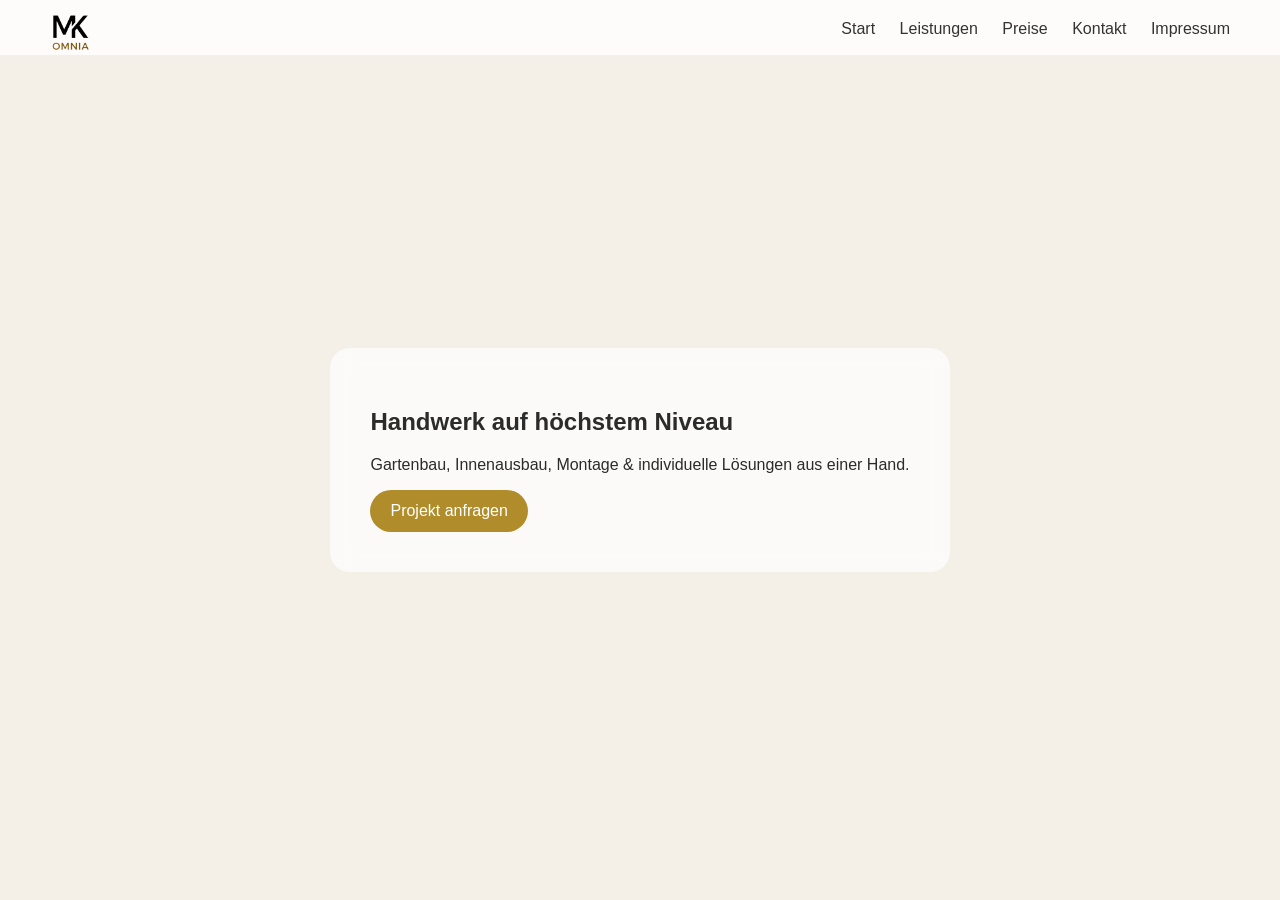
<file: index.html>
<!DOCTYPE html>
<html lang="de">
<head>
<meta charset="UTF-8">
<meta name="viewport" content="width=device-width, initial-scale=1.0">
<title>MK Omnia</title>
<link rel="stylesheet" href="style.css">
</head>

<body>

<header>

    <img src='logo.png' class='logo'>


  <nav>
    <a href="index.html">Start</a>
    <a href="leistungen.html">Leistungen</a>
    <a href="preise.html">Preise</a>
    <a href="kontakt.html">Kontakt</a>
    <a href="impressum.html">Impressum</a>
  </nav>
</header>

<section class="hero">
  <div class="hero-card">
    <h1>Handwerk auf höchstem Niveau</h1>
    <p>Gartenbau, Innenausbau, Montage & individuelle Lösungen aus einer Hand.</p>
    <a href="kontakt.html" class="btn">Projekt anfragen</a>
  </div>
</section>

</body>
</html>
</file>
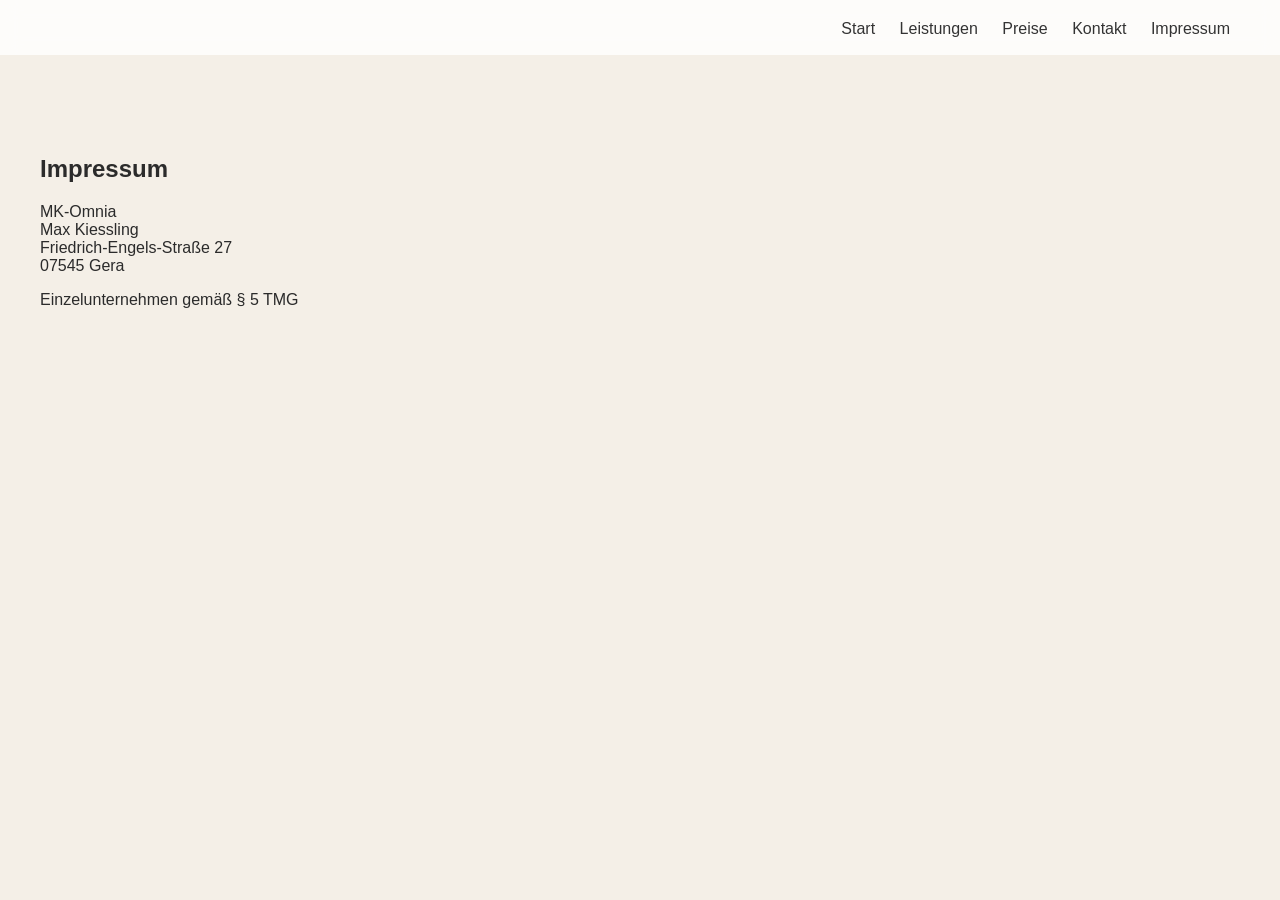
<file: impressum.html>
<!DOCTYPE html>
<html lang="de">
<head>
<meta charset="UTF-8">
<meta name="viewport" content="width=device-width, initial-scale=1.0">
<title>Impressum - MK Omnia</title>
<link rel="stylesheet" href="style.css">
</head>

<body>

<header>
  <div class="logo">MK Omnia</div>
  <nav>
    <a href="index.html">Start</a>
    <a href="leistungen.html">Leistungen</a>
    <a href="preise.html">Preise</a>
    <a href="kontakt.html">Kontakt</a>
    <a href="impressum.html">Impressum</a>
  </nav>
</header>

<section class="page">
  <h1>Impressum</h1>

  <p>
  MK-Omnia<br>
  Max Kiessling<br>
  Friedrich-Engels-Straße 27<br>
  07545 Gera
  </p>

  <p>
  Einzelunternehmen gemäß § 5 TMG
  </p>
</section>

</body>
</html>
</file>
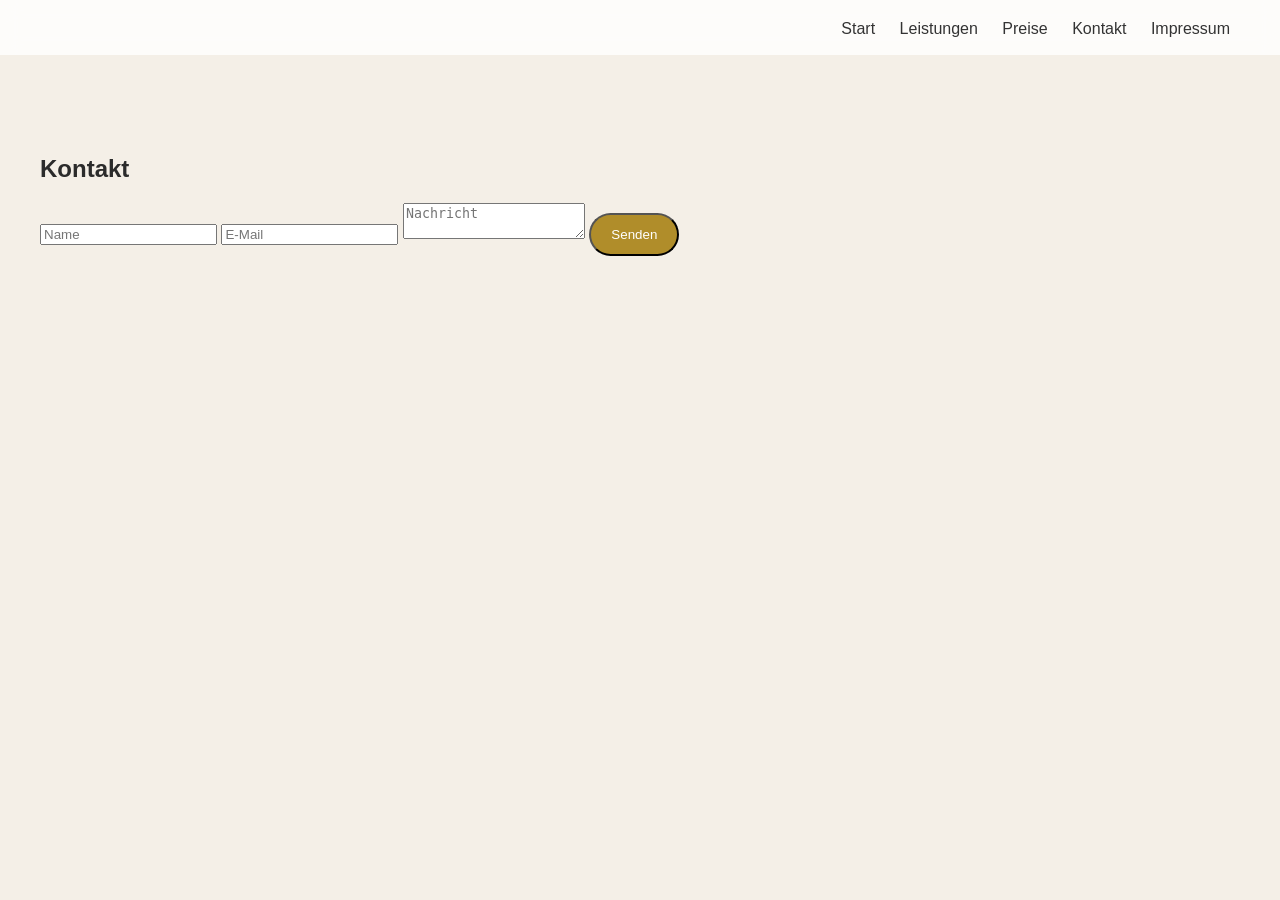
<file: kontakt.html>
<!DOCTYPE html>
<html lang="de">
<head>
<meta charset="UTF-8">
<meta name="viewport" content="width=device-width, initial-scale=1.0">
<title>Kontakt - MK Omnia</title>
<link rel="stylesheet" href="style.css">
</head>

<body>

<header>
  <div class="logo">MK Omnia</div>
  <nav>
    <a href="index.html">Start</a>
    <a href="leistungen.html">Leistungen</a>
    <a href="preise.html">Preise</a>
    <a href="kontakt.html">Kontakt</a>
    <a href="impressum.html">Impressum</a>
  </nav>
</header>

<section class="page">
  <h1>Kontakt</h1>

  <form>
    <input placeholder="Name">
    <input placeholder="E-Mail">
    <textarea placeholder="Nachricht"></textarea>
    <button class="btn">Senden</button>
  </form>
</section>

</body>
</html>
</file>
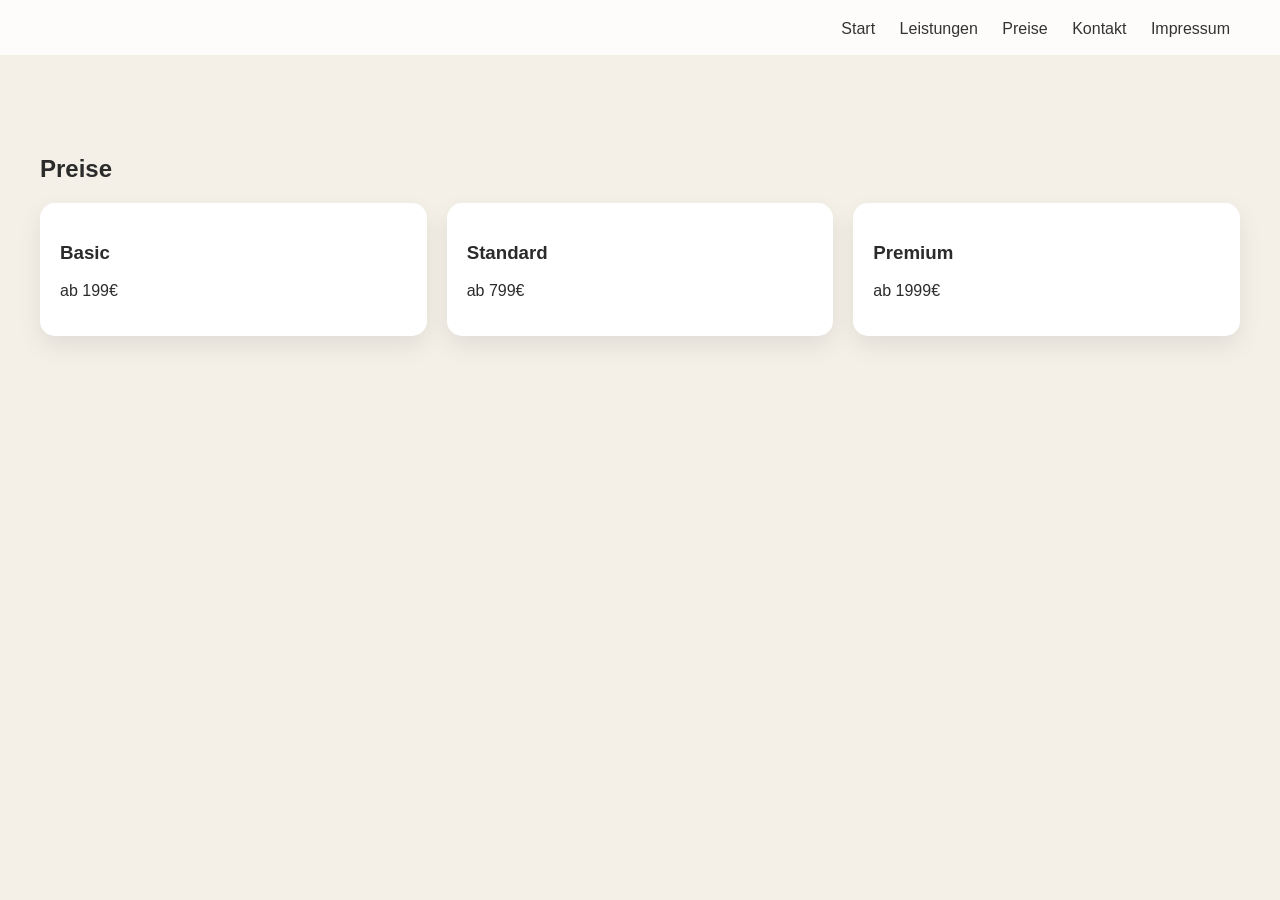
<file: preise.html>
<!DOCTYPE html>
<html lang="de">
<head>
<meta charset="UTF-8">
<meta name="viewport" content="width=device-width, initial-scale=1.0">
<title>Preise - MK Omnia</title>
<link rel="stylesheet" href="style.css">
</head>

<body>

<header>
  <div class="logo">MK Omnia</div>
  <nav>
    <a href="index.html">Start</a>
    <a href="leistungen.html">Leistungen</a>
    <a href="preise.html">Preise</a>
    <a href="kontakt.html">Kontakt</a>
    <a href="impressum.html">Impressum</a>
  </nav>
</header>

<section class="page">
  <h1>Preise</h1>

  <div class="grid">
    <div class="card">
      <h3>Basic</h3>
      <p>ab 199€</p>
    </div>

    <div class="card">
      <h3>Standard</h3>
      <p>ab 799€</p>
    </div>

    <div class="card">
      <h3>Premium</h3>
      <p>ab 1999€</p>
    </div>
  </div>
</section>

</body>
</html>
</file>
<file: style.css>
body {
  margin: 0;
  font-family: Arial, sans-serif;
  background: #f4efe7;
  color: #2b2b2b;
}

header {
  height: 15px;
  display: flex;
  justify-content: space-between;
  padding: 20px 40px;
  background: rgba(255,255,255,0.8);
  backdrop-filter: blur(10px);
  position: sticky;
  top: 0;
}

.logo {
height: 90px;
width: auto;
  margin-top: -35px;
}

nav a {
  margin: 0 10px;
  text-decoration: none;
  color: #333;
}

nav a:hover {
  color: #b08d2a;
}

.hero {
  height: 90vh;
  display: flex;
  justify-content: center;
  align-items: center;
  background: url('https://source.unsplash.com/1600x900/?construction,modern') center/cover;
}

.hero-card {
  background: rgba(255,255,255,0.7);
  padding: 40px;
  border-radius: 20px;
  backdrop-filter: blur(10px);
}

.page {
  padding: 80px 40px;
}

.grid {
  display: grid;
  grid-template-columns: repeat(auto-fit, minmax(250px,1fr));
  gap: 20px;
}

.card {
  background: white;
  padding: 20px;
  border-radius: 15px;
  box-shadow: 0 10px 25px rgba(0,0,0,0.08);
  transition: 0.3s;
}

.card:hover {
  transform: translateY(-5px);
}

.btn {
  display: inline-block;
  padding: 12px 20px;
  background: #b08d2a;
  color: white;
  border-radius: 30px;
  text-decoration: none;
}
</file>
